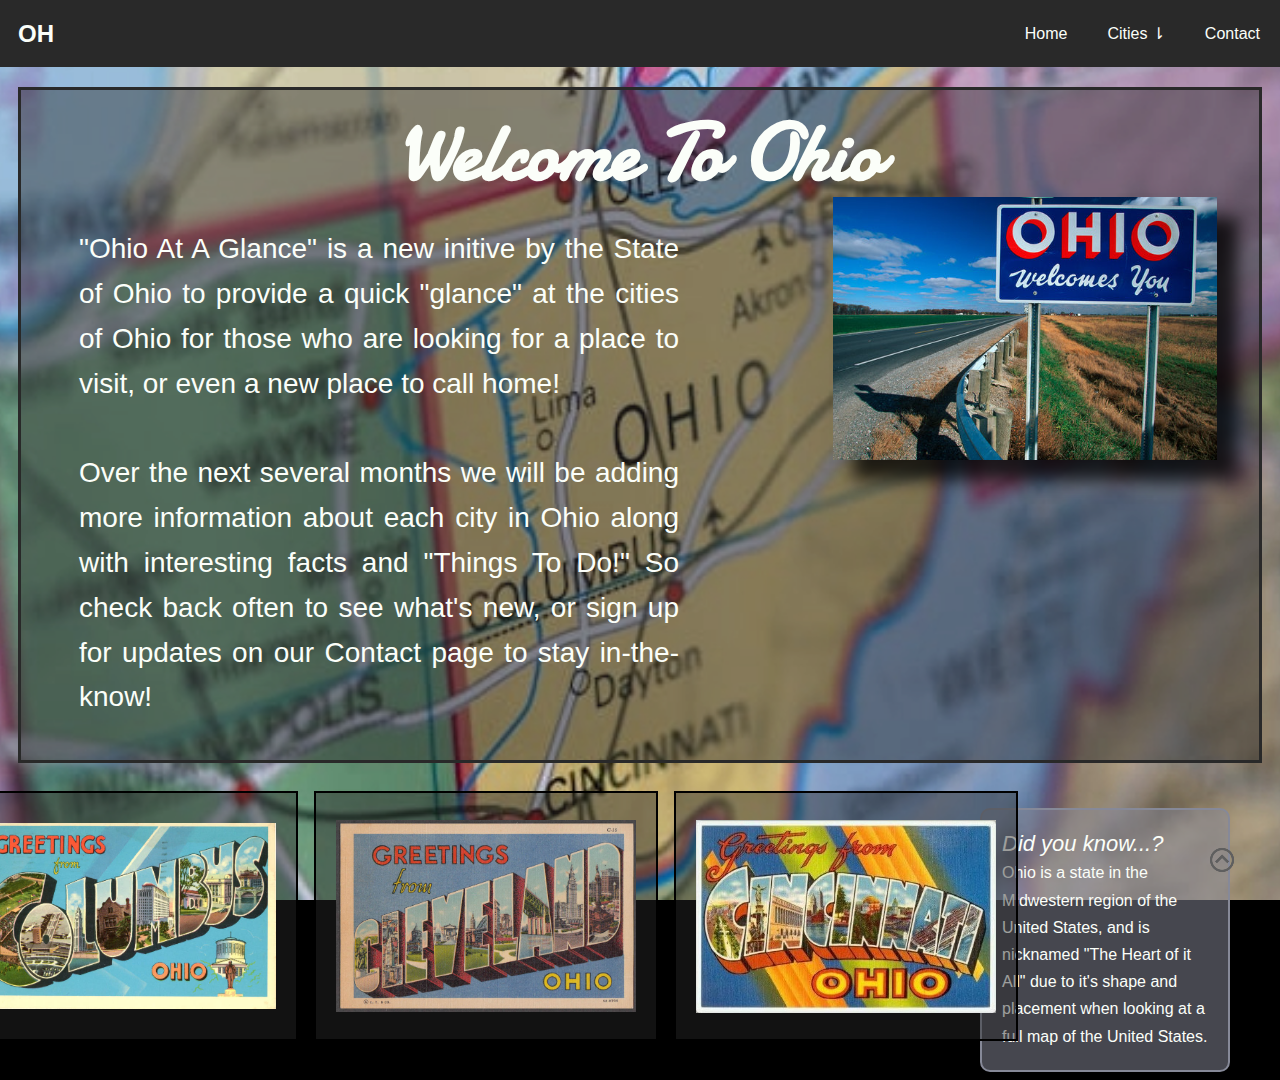
<file: index.html>
<!DOCTYPE html>
<html lang="en">
<head>
  <meta charset="UTF-8">
  <meta name="viewport" content="width=device-width, initial-scale=1.0">
  <link rel="stylesheet" href="./css/style.css">
  <link href="https://fonts.googleapis.com/css2?family=Damion&display=swap" rel="stylesheet">
  <title>Ohio At A Glance</title>
</head>
<body class="indexHome">  
  <a id="top"></a>      
  <!-- !! Task 2 - A1.3 & B3 -->
  <nav class="navMenu">
    <h2><a href="index.html" class="logo">OH</a></h2>
      <ul class="rightNav">
        <li><a href="index.html">Home</a></li>
        <li class="dropbtn"><a href="#">Cities &#8642;</a>
          <ul class="dropdown">
            <a href="columbus.html">Columbus</a>
            <a href="cleveland.html">Cleveland</a>
            <a href="cincinnati.html">Cincinnati</a>
          </ul>
        </li>        
        <li><a href="contact.html">Contact</a></li>
      </ul>
  </nav> 
  <header id="homeHeader">
   <h1>Welcome To Ohio</h1>
    <p>
      "Ohio At A Glance" is a new initive by the State of Ohio to provide a quick "glance" at the cities of Ohio for those who are looking for a place to visit, or even a new place to call home!
      <br>
      <br>
      Over the next several months we will be adding more information about each city in Ohio along with interesting facts and "Things To Do!" So check back often to see what's new, or sign up for updates on our <a href="./contact.html" target="_blank">Contact</a> page to stay in-the-know!
    </p>
    <img src="./img/welcomeToOhio.jpg" alt="Welcome To Ohio" class="home_img">
  </header>
  <aside class="homeAside">
    <i>Did you know...?</i><br>
    Ohio is a state in the Midwestern region of the United States, and is nicknamed "The Heart of it All" due to it's shape and placement when looking at a full map of the United States.
  </aside>
  <section id="homeSection">
    <div class="columbus">
      <a href="./columbus.html"><img src="./img/cbus_greetings.jpg" alt="A landscap picture of Columbus, OH"></a>
    </div>
    <div class="cleveland">
      <a href="./cleveland.html"><img src="./img/clv_greetings.jpg" alt=""></a>
    </div>
    <div class="cincinnati">
      <a href="./cincinnati.html"><img src="./img/cin_greetings.jpg" alt=""></a>
    </div>
  </section>
  <a href="#top" ><img src="./img/toparrow.png" id="topbtn" alt=""></a> 
</body>
</html>
</file>
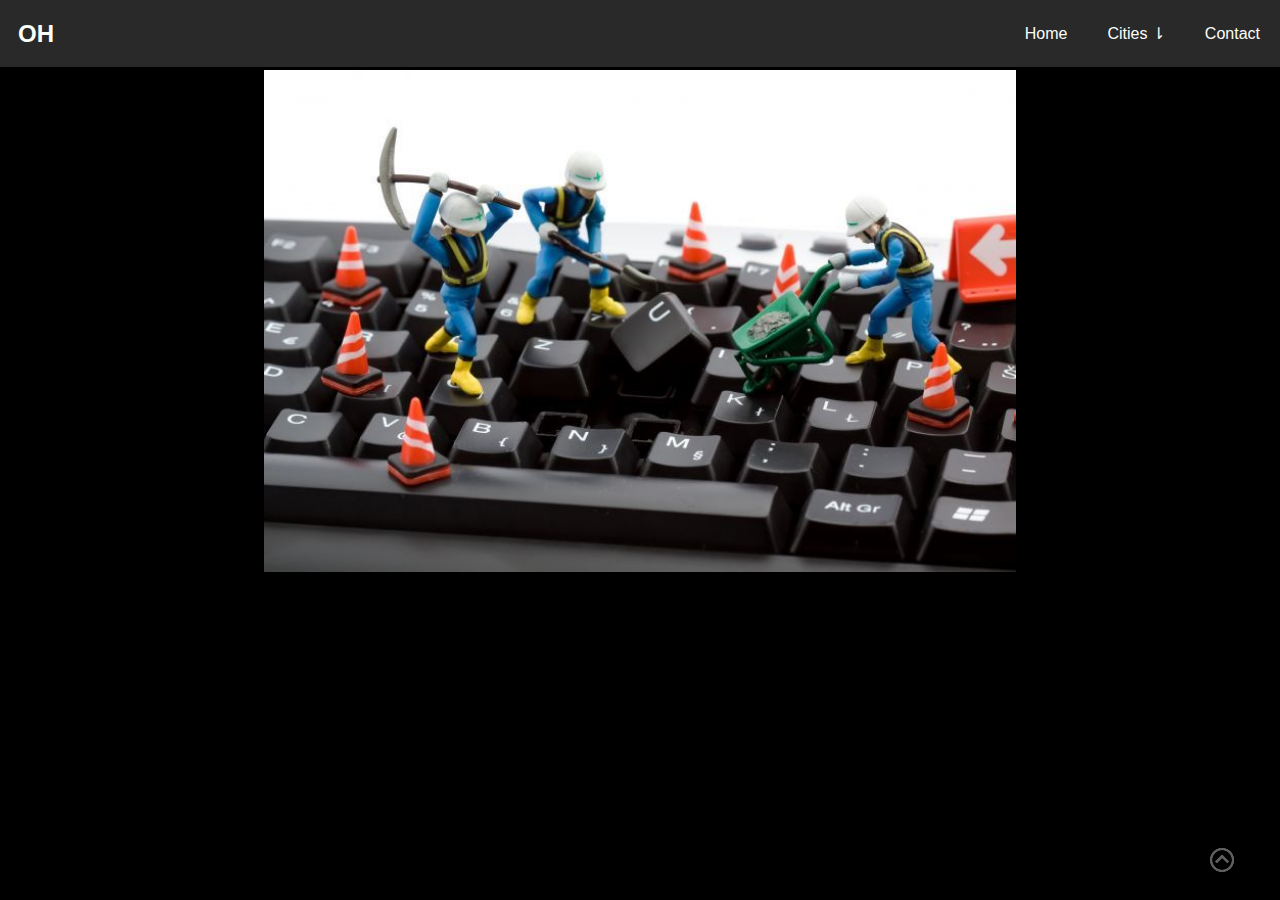
<file: about.html>
<!DOCTYPE html>
<html lang="en">
<head>
  <meta charset="UTF-8">
  <meta name="viewport" content="width=device-width, initial-scale=1.0">
  <link rel="stylesheet" href="./css/style.css">
  <title>About</title>
<style>
  *{
    margin: 0;
    padding: 0;
  }
#comingSoon {
  display: block;
  padding: 3px 8px;
  margin-left: auto;
  margin-right: auto;
  width: 60%  
}
body{
  background-color: #000;
}
</style>
</head>
<!-- 
  Decided against an "About" page as it seemed to just repeat my idea for the contact page. Disabled links but left incase I chaged my mind.
 -->
<body>
  <nav class="navMenu">
    <h2><a href="index.html" class="logo">OH</a></h2>
      <ul class="rightNav">
        <li><a href="index.html">Home</a></li>
        <li class="dropbtn"><a href="cities.html">Cities &#8642;</a>
          <ul class="dropdown">
            <a href="columbus.html">Columbus</a>
            <a href="cleveland.html">Cleveland</a>
            <a href="cincinnati.html">Cincinnati</a>
          </ul>
        </li>        
        <li><a href="contact.html">Contact</a></li>
      </ul>
  </nav>
  <img id="comingSoon" src="./img/ComingSoon.jpg" alt="Coming Soon">  
  <a href="#top" ><img src="./img/toparrow.png" id="topbtn" alt=""></a>   
</body>
</html>
</file>
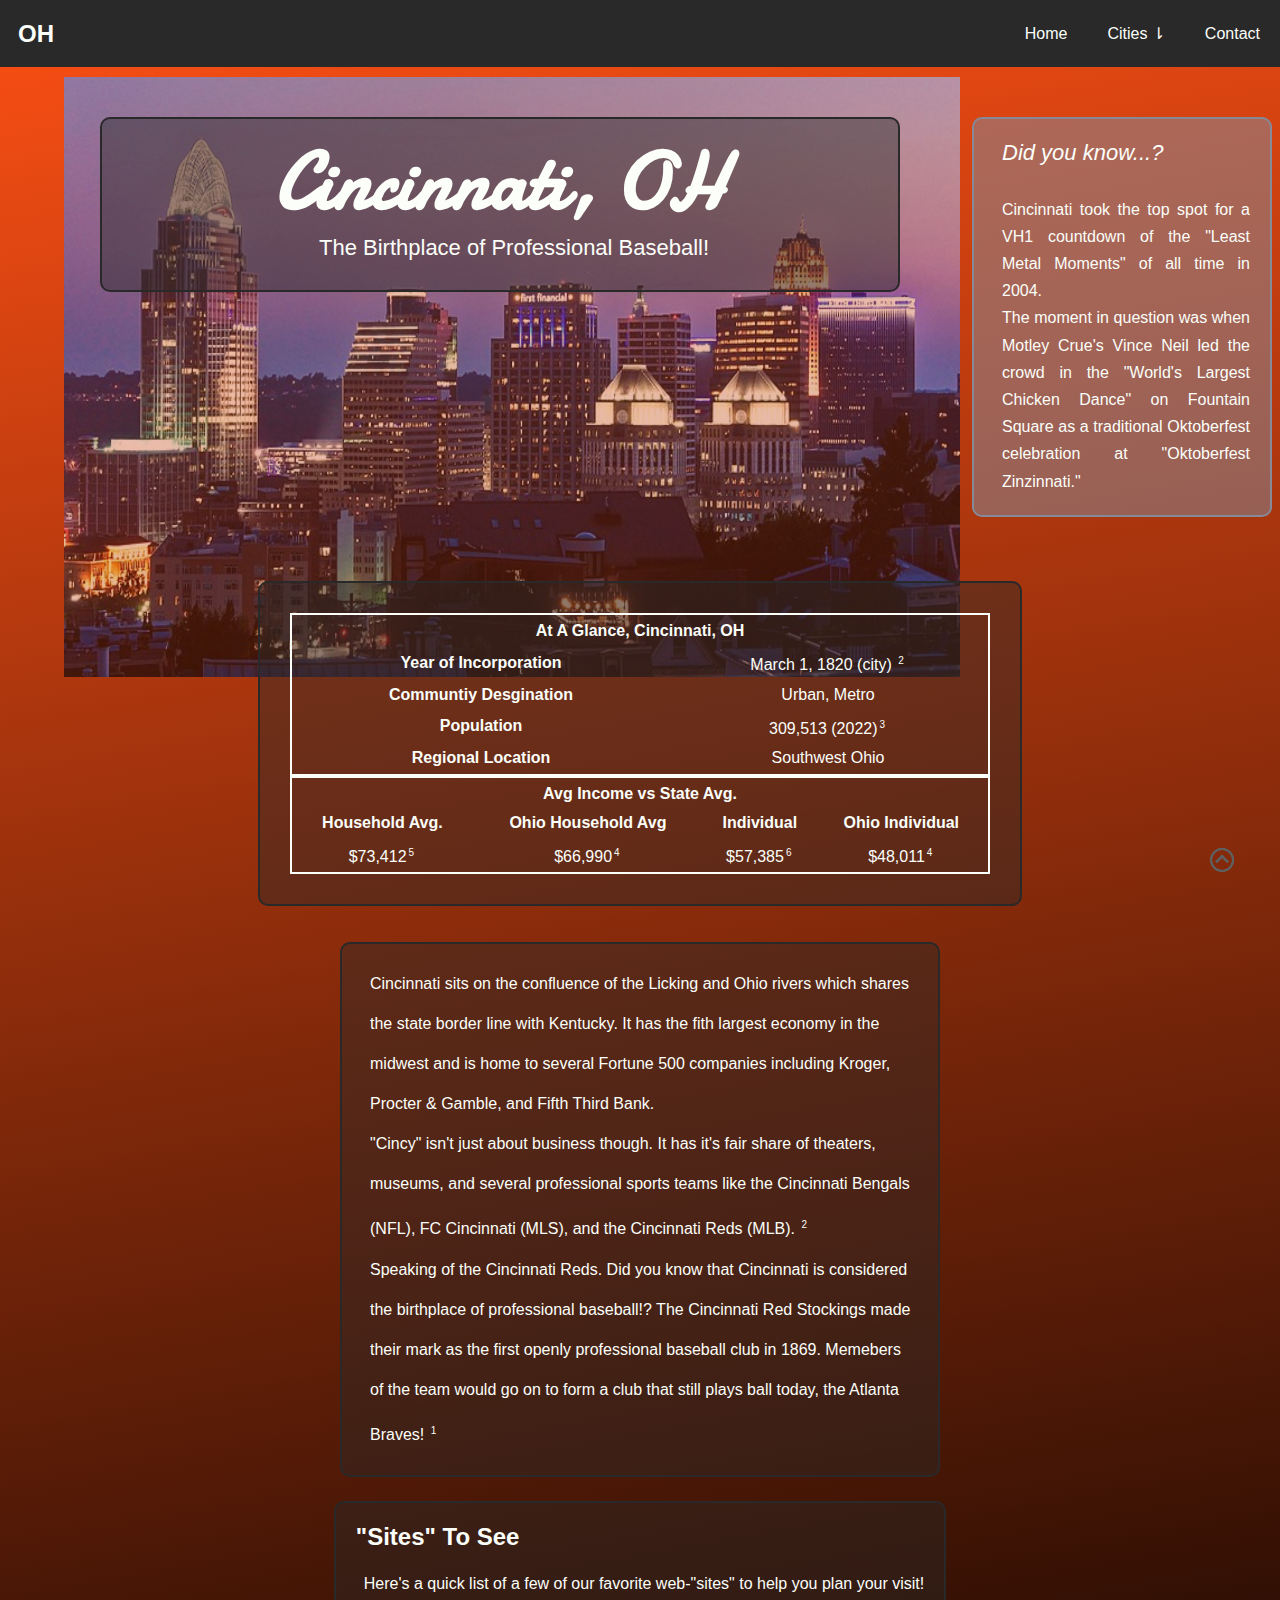
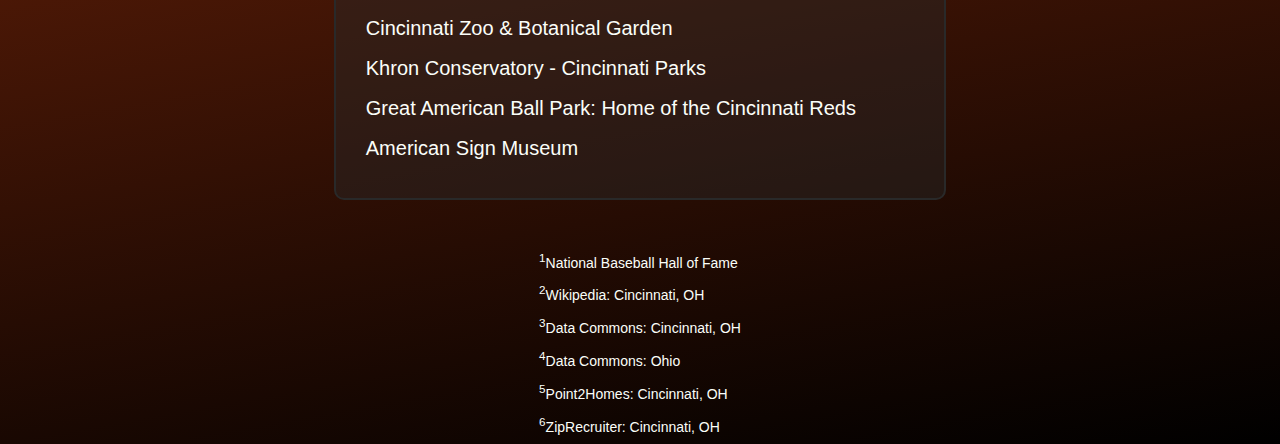
<file: cincinnati.html>
<!DOCTYPE html>
<html lang="en">
<head>
  <meta charset="UTF-8">
  <meta name="viewport" content="width=device-width, initial-scale=1.0">
  <link rel="stylesheet" href="./css/style.css">
  <link rel="stylesheet" href="./css/cincinnati.css">
  <link href="https://fonts.googleapis.com/css2?family=Damion&display=swap" rel="stylesheet">
  <title>Cincinnati, OH</title>
</head>
<body>
  <a id="top"></a>
  <div id="container" class="container">    
    <nav class="navMenu">
      <h2><a href="index.html" class="logo">OH</a></h2>
        <ul class="rightNav">
          <li><a href="index.html">Home</a></li>
          <li class="dropbtn"><a href="#">Cities &#8642;</a>
            <ul class="dropdown">
              <a href="columbus.html">Columbus</a>
              <a href="cleveland.html">Cleveland</a>
              <a href="cincinnati.html">Cincinnati</a>
            </ul>
          </li>          
          <li><a href="contact.html">Contact</a></li>
        </ul>
    </nav>    
    <header class="header">
      <h1>Cincinnati, OH</h1>
      <p>
        The Birthplace of Professional Baseball!
      </p>
    </header>
    <aside class="dyk">
      <p>
        <i>Did you know...?</i><br><br>
        Cincinnati took the top spot for a VH1 countdown of the "Least Metal Moments" of all time in 2004. <br>
        The moment in question was when Motley Crue's Vince Neil led the crowd in the "World's Largest Chicken Dance" on Fountain Square as a traditional Oktoberfest celebration at "Oktoberfest Zinzinnati."
      </p>
      
    </aside>
    <div class="clearfix"></div>
    <div class="bgimg"><img src="./img/cincy_skyline.jpg" alt="A skyline photo of Cincinnati, OH."></div>
    <section class="flexcontainer">
      <div id="table">
        <table>
          <th colspan="2">At A Glance, Cincinnati, OH</th>
          <tr>
            <th>Year of Incorporation</th>
            <td>
              March 1, 1820 (city) <sup><a href="#cite2">2</a></sup>
            </td>
          </tr>
          <tr>
            <th>Communtiy Desgination</th>
            <td>Urban, Metro</td>
          </tr>
          <tr>
            <th>Population</th>
            <td>309,513 (2022)<sup><a href="#cite3">3</a></sup></td>
          </tr>
          <tr>
            <th>Regional Location</th>
            <td>Southwest Ohio</td>
          </tr>
          <table>
            <th colspan="4">Avg Income vs State Avg.</th>
            <tr>
              <th>Household Avg.</th>
              <th>Ohio Household Avg</th>
              <th>Individual</th>
              <th>Ohio Individual</th>
            </tr>
            <tr>
              <td>$73,412<sup><a href="#cite5">5</a></sup></td>
              <td>$66,990<sup><a href="#incomeCite">4</a></sup></td>
              <td>$57,385<sup><a href="#cite6">6</a></sup></td>
              <td>$48,011<sup><a href="#incomeCite">4</a></sup></td>
            </tr>
          </table>
        </table>
      </div>      
      <div id="summary">
        <p>
          Cincinnati sits on the confluence of the Licking and Ohio rivers which shares the state border line with Kentucky. It has the fith largest economy in the midwest and is home to several Fortune 500 companies including Kroger, Procter & Gamble, and Fifth Third Bank. <br>  
          "Cincy" isn't just about business though. It has it's fair share of theaters, museums, and several professional sports teams like the Cincinnati Bengals (NFL), FC Cincinnati (MLS), and the Cincinnati Reds (MLB). <sup><a href="#cite2">2</a></sup> <br>
          Speaking of the Cincinnati Reds. Did you know that Cincinnati is considered the birthplace of professional baseball!? The Cincinnati Red Stockings made their mark as the first openly professional baseball club in 1869. Memebers of the team would go on to form a club that still plays ball today, the Atlanta Braves! <sup><a href="#cite1">1</a></sup>
          
        </p>
      </div>         
      <div id="links">
        <h2>"Sites" To See</h2>
        <p>Here's a quick list of a few of our favorite web-"sites" to help you plan your visit!</p>
        <ul>
          <li><a href="https://cincinnatizoo.org/" target="_blank">Cincinnati Zoo & Botanical Garden</a></li>                   
          <li><a href="https://www.cincinnati-oh.gov/cincyparks/visit-a-park/find-a-parkfacility/krohn-conservatory/" target="_blank">Khron Conservatory - Cincinnati Parks</a></li>                   
          <li><a href="https://www.mlb.com/reds/ballpark" target="_blank">Great American Ball Park: Home of the Cincinnati Reds</a></li>                   
          <li><a href="https://www.americansignmuseum.org/" target="_blank">American Sign Museum</a></li>                   
        </ul>
      </div>
    </section>    
    <footer>
      <ul>
        <li><sup id="cite1">1</sup><a href="https://baseballhall.org/discover/pro-baseball-began-in-cincinnati-in-1869#:~:text=The%20Cincinnati%20Red%20Stockings%20made,ball%20today%2C%20the%20Atlanta%20Braves." target="_blank">National Baseball Hall of Fame</a></li>
        <li><sup id="cite2">2</sup><a href="https://en.wikipedia.org/wiki/Cincinnati" target="_blank">Wikipedia: Cincinnati, OH</a></li>
        <li><sup id="cite3">3</sup><a href="https://datacommons.org/place/geoId/3915000?utm_medium=explore&mprop=count&popt=Person&hl=en" target="_blank">Data Commons: Cincinnati, OH</a></li>       
        <li><sup id="#incomeCite">4</sup><a href="https://datacommons.org/place/geoId/39?utm_medium=explore&mprop=income&popt=Person&cpv=age,Years15Onwards&hl=en" target="_blank">Data Commons: Ohio</a></li>
        <li><sup id="cite5">5</sup><a href="https://www.point2homes.com/US/Neighborhood/OH/Cincinnati-Demographics.html#IncomeFinancial" target="_blank">Point2Homes: Cincinnati, OH</a></li>
        <li><sup id="cite6">6</sup><a href="https://www.ziprecruiter.com/Salaries/-in-Cincinnati,OH" target="_blank">ZipRecruiter: Cincinnati, OH</a></li>
      </ul>
    </footer>
    <a href="#top" ><img src="./img/toparrow.png" id="topbtn" alt=""></a>    
  </div>
</body>
</html>
</file>
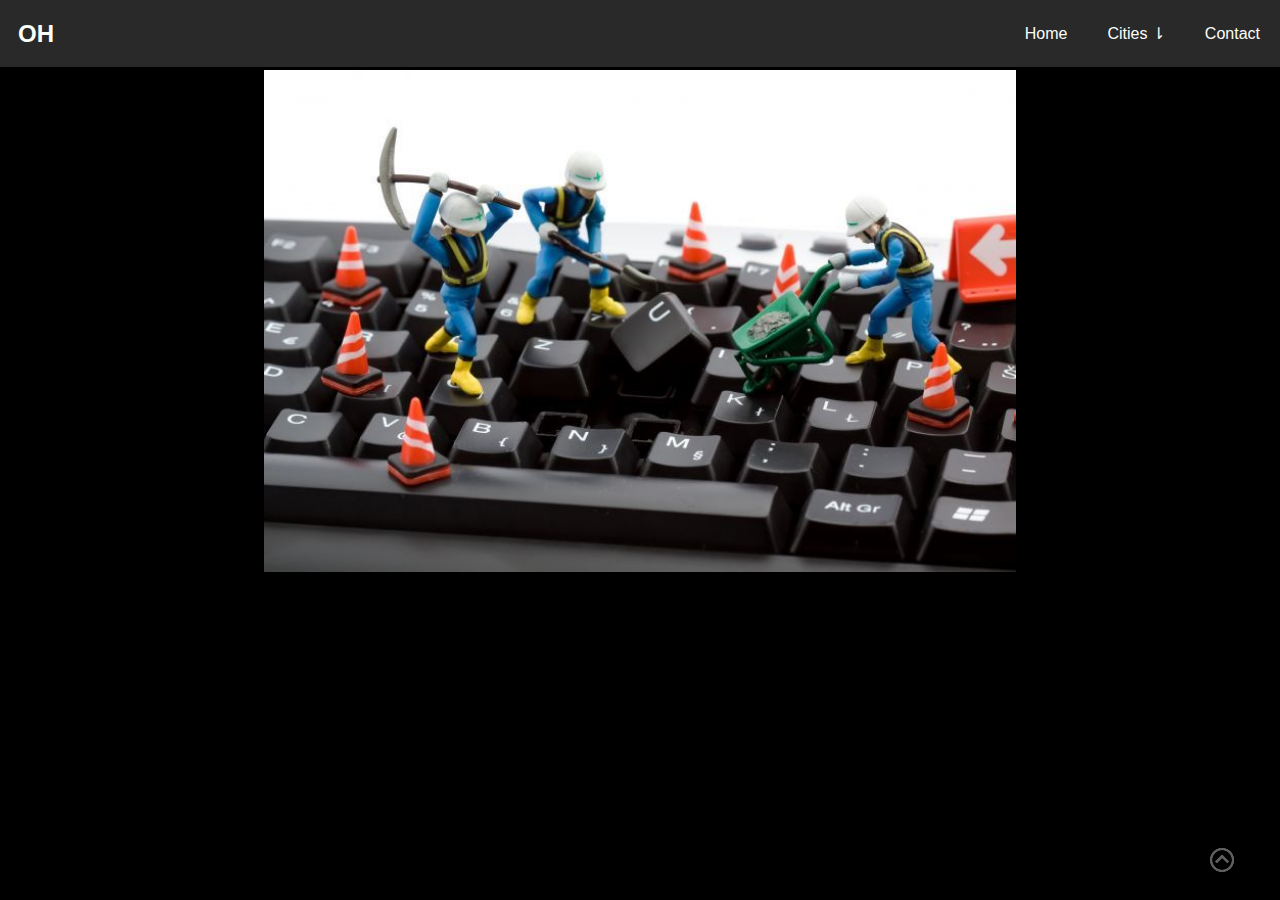
<file: cities.html>
<!DOCTYPE html>
<html lang="en">
<head>
  <meta charset="UTF-8">
  <meta name="viewport" content="width=device-width, initial-scale=1.0">
  <link rel="stylesheet" href="./css/style.css">
  <title>Cities</title>
<style>
  *{
    margin: 0;
    padding: 0;
  }
#comingSoon {
  display: block;
  padding: 3px 8px;
  margin-left: auto;
  margin-right: auto;
  width: 60vw;  
}
body{
  background-color: #000;
}
</style>
</head>
<!-- 
  This is a dead page.
 -->
<body>
  <nav class="navMenu">
    <h2><a href="index.html" class="logo">OH</a></h2>
      <ul class="rightNav">
        <li><a href="index.html">Home</a></li>
        <li class="dropbtn"><a href="cities.html">Cities &#8642;</a>
          <ul class="dropdown">
            <a href="columbus.html">Columbus</a>
            <a href="cleveland.html">Cleveland</a>
            <a href="cincinnati.html">Cincinnati</a>
          </ul>
        </li>        
        <li><a href="contact.html">Contact</a></li>
      </ul>
  </nav>
  <img id="comingSoon" src="./img/ComingSoon.jpg" alt="Coming Soon">  
  <a href="#top" ><img src="./img/toparrow.png" id="topbtn" alt=""></a>    
</body>
</html>
</file>
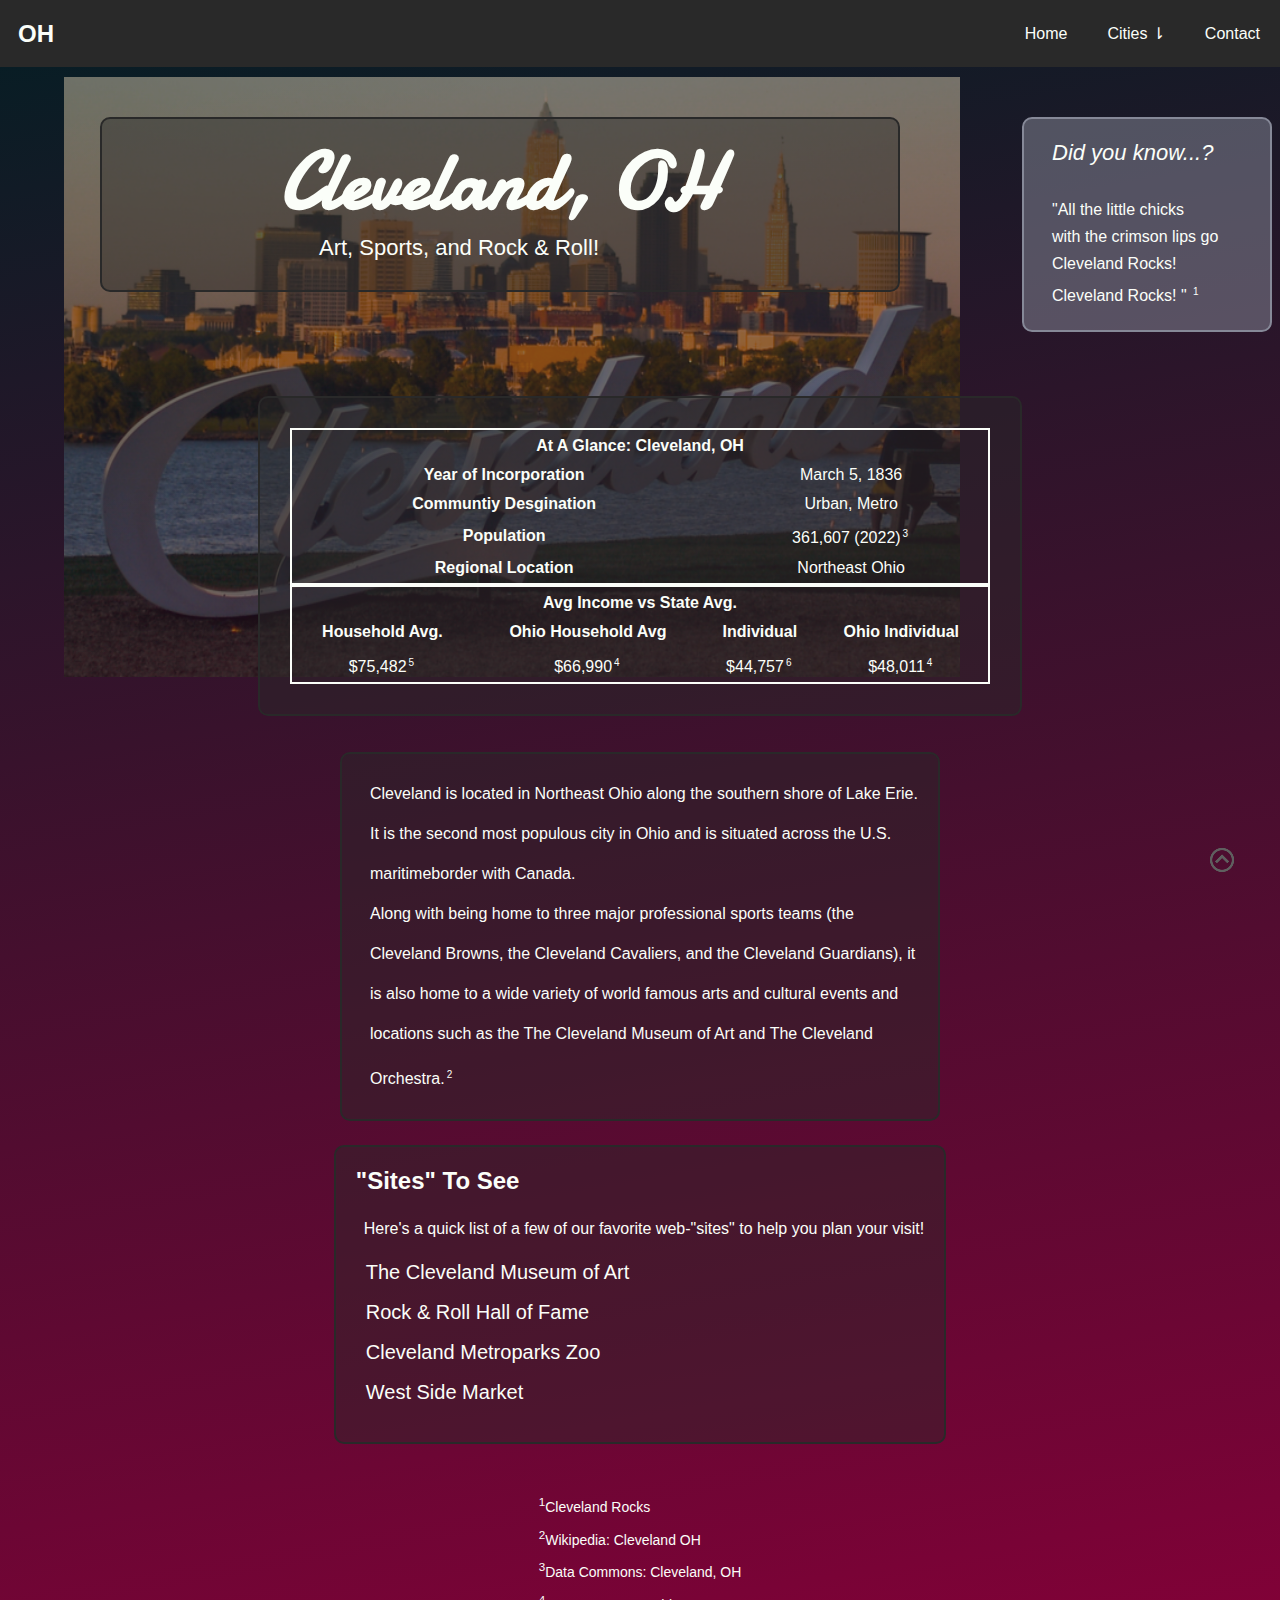
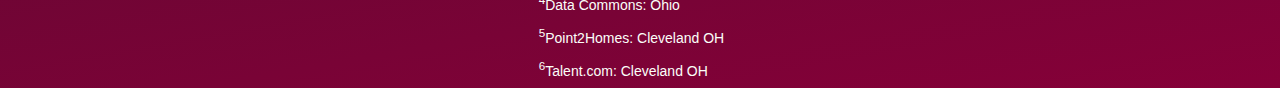
<file: cleveland.html>
<!DOCTYPE html>
<html lang="en">
<head>
  <meta charset="UTF-8">
  <meta name="viewport" content="width=device-width, initial-scale=1.0">
  <link rel="stylesheet" href="./css/style.css">
  <link rel="stylesheet" href="./css/cleveland.css">
  <link href="https://fonts.googleapis.com/css2?family=Damion&display=swap" rel="stylesheet">
  <title>Cleveland, OH</title>
</head>
<body>
  <a id="top"></a>
  <div id="container" class="container">    
    <nav class="navMenu">
      <h2><a href="index.html" class="logo">OH</a></h2>
        <ul class="rightNav">
          <li><a href="index.html">Home</a></li>
          <li class="dropbtn"><a href="#">Cities &#8642;</a>
            <ul class="dropdown">
              <a href="columbus.html">Columbus</a>
              <a href="cleveland.html">Cleveland</a>
              <a href="cincinnati.html">Cincinnati</a>
            </ul>
          </li>          
          <li><a href="contact.html">Contact</a></li>
        </ul>
    </nav>    
    <header class="header">
      <h1>Cleveland, OH</h1>
      <p>
        Art, Sports, and Rock & Roll!
      </p>
    </header>
    <aside class="dyk">
      <p>
        <i>Did you know...?</i><br><br>
        "All the little chicks <br> 
        with the crimson lips go <br>
        Cleveland Rocks! <br>
        Cleveland Rocks! "
        <sup><a href="#cite1">1</a></sup>
      </p>
    </aside>
    <div class="clearfix"></div>
    <div class="bgimg"><img src="./img/CLE_skyline.png" alt="A skyline photo of Cleveland, OH."></div>
    <section class="flexcontainer">
      <div id="table">
        <table>
          <th colspan="2">At A Glance: Cleveland, OH</th>
          <tr>
            <th>Year of Incorporation</th>
            <td>March 5, 1836</td>
          </tr>
          <tr>
            <th>Communtiy Desgination</th>
            <td>Urban, Metro</td>
          </tr>
          <tr>
            <th>Population</th>
            <td>361,607 (2022)<sup><a href="#cite3">3</a></sup></td>
          </tr>
          <tr>
            <th>Regional Location</th>
            <td>Northeast Ohio</td>
          </tr>
          <table>
            <th colspan="4">Avg Income vs State Avg.</th>
            <tr>
              <th> Household Avg.</th>
              <th>Ohio Household Avg</th>
              <th> Individual</th>
              <th>Ohio Individual</th>
            </tr>
            <tr>
              <td>$75,482<sup><a href="#cite5">5</a></sup></td>
              <td>$66,990<sup><a href="#incomeCite">4</a></sup></td>
              <td>$44,757<sup><a href="#cite6">6</a></sup></td>
              <td>$48,011<sup><a href="#incomeCite">4</a></sup></td>
            </tr>
          </table>
        </table>
      </div>      
      <div id="summary">
        <p>
         Cleveland is located in Northeast Ohio along the southern shore of Lake Erie. It is the second most populous city in Ohio and is situated across the U.S. maritimeborder with Canada. 
          <br>
         Along with being home to three major professional sports teams (the Cleveland Browns, the Cleveland Cavaliers, and the Cleveland Guardians), it is also home to a wide variety of world famous arts and cultural events and locations such as the The Cleveland Museum of Art and The Cleveland Orchestra.<sup><a href="cite2">2</a></sup>  
        </p>
      </div>         
      <div id="links">
        <h2>"Sites" To See</h2>
        <p>Here's a quick list of a few of our favorite web-"sites" to help you plan your visit!</p>
        <ul>
          <li><a href="https://www.clevelandart.org/" target="_blank">The Cleveland Museum of Art</a></li>          
          <li><a href="https://rockhall.com/" target="_blank">Rock & Roll Hall of Fame</a></li>          
          <li><a href="https://www.clevelandmetroparks.com/zoo" target="_blank">Cleveland Metroparks Zoo</a></li>          
          <li><a href="https://westsidemarket.org/" target="_blank">West Side Market</a></li>          
        </ul>
      </div>
    </section>    
    <footer>
      <ul>
        <li><sup id="cite1">1</sup><a href="https://en.wikipedia.org/wiki/Cleveland_Rocks" target="_blank">Cleveland Rocks</a></li>
        <li><sup id="cite2">2</sup><a href="https://en.wikipedia.org/wiki/Cleveland" target="_blank">Wikipedia: Cleveland OH</a></li>
        <li><sup id="cite3">3</sup><a href="https://datacommons.org/place/geoId/3916000?utm_medium=explore&mprop=count&popt=Person&hl=en" target="_blank">Data Commons: Cleveland, OH</a></li>       
        <li><sup id="#incomeCite">4</sup><a href="https://datacommons.org/place/geoId/39?utm_medium=explore&mprop=income&popt=Person&cpv=age,Years15Onwards&hl=en" target="_blank">Data Commons: Ohio</a></li>
        <li><sup id="cite5">5</sup><a href="https://www.point2homes.com/US/Neighborhood/OH/Columbus-Demographics.html#IncomeFinancial" target="_blank">Point2Homes: Cleveland OH</a></li>
        <li><sup id="cite6">6</sup><a href="https://www.talent.com/salary?job=&location=cleveland,+oh#:~:text=Cleveland%2C%20OH%3A%20Average%20Salary&text=The%20average%20salary%20in%20Cleveland,up%20to%20%24100%2C000%20per%20year." target="_blank">Talent.com: Cleveland OH</a></li>
      </ul>
    </footer>
    <a href="#top" ><img src="./img/toparrow.png" id="topbtn" alt=""></a>    
  </div>
</body>
</html>
</file>
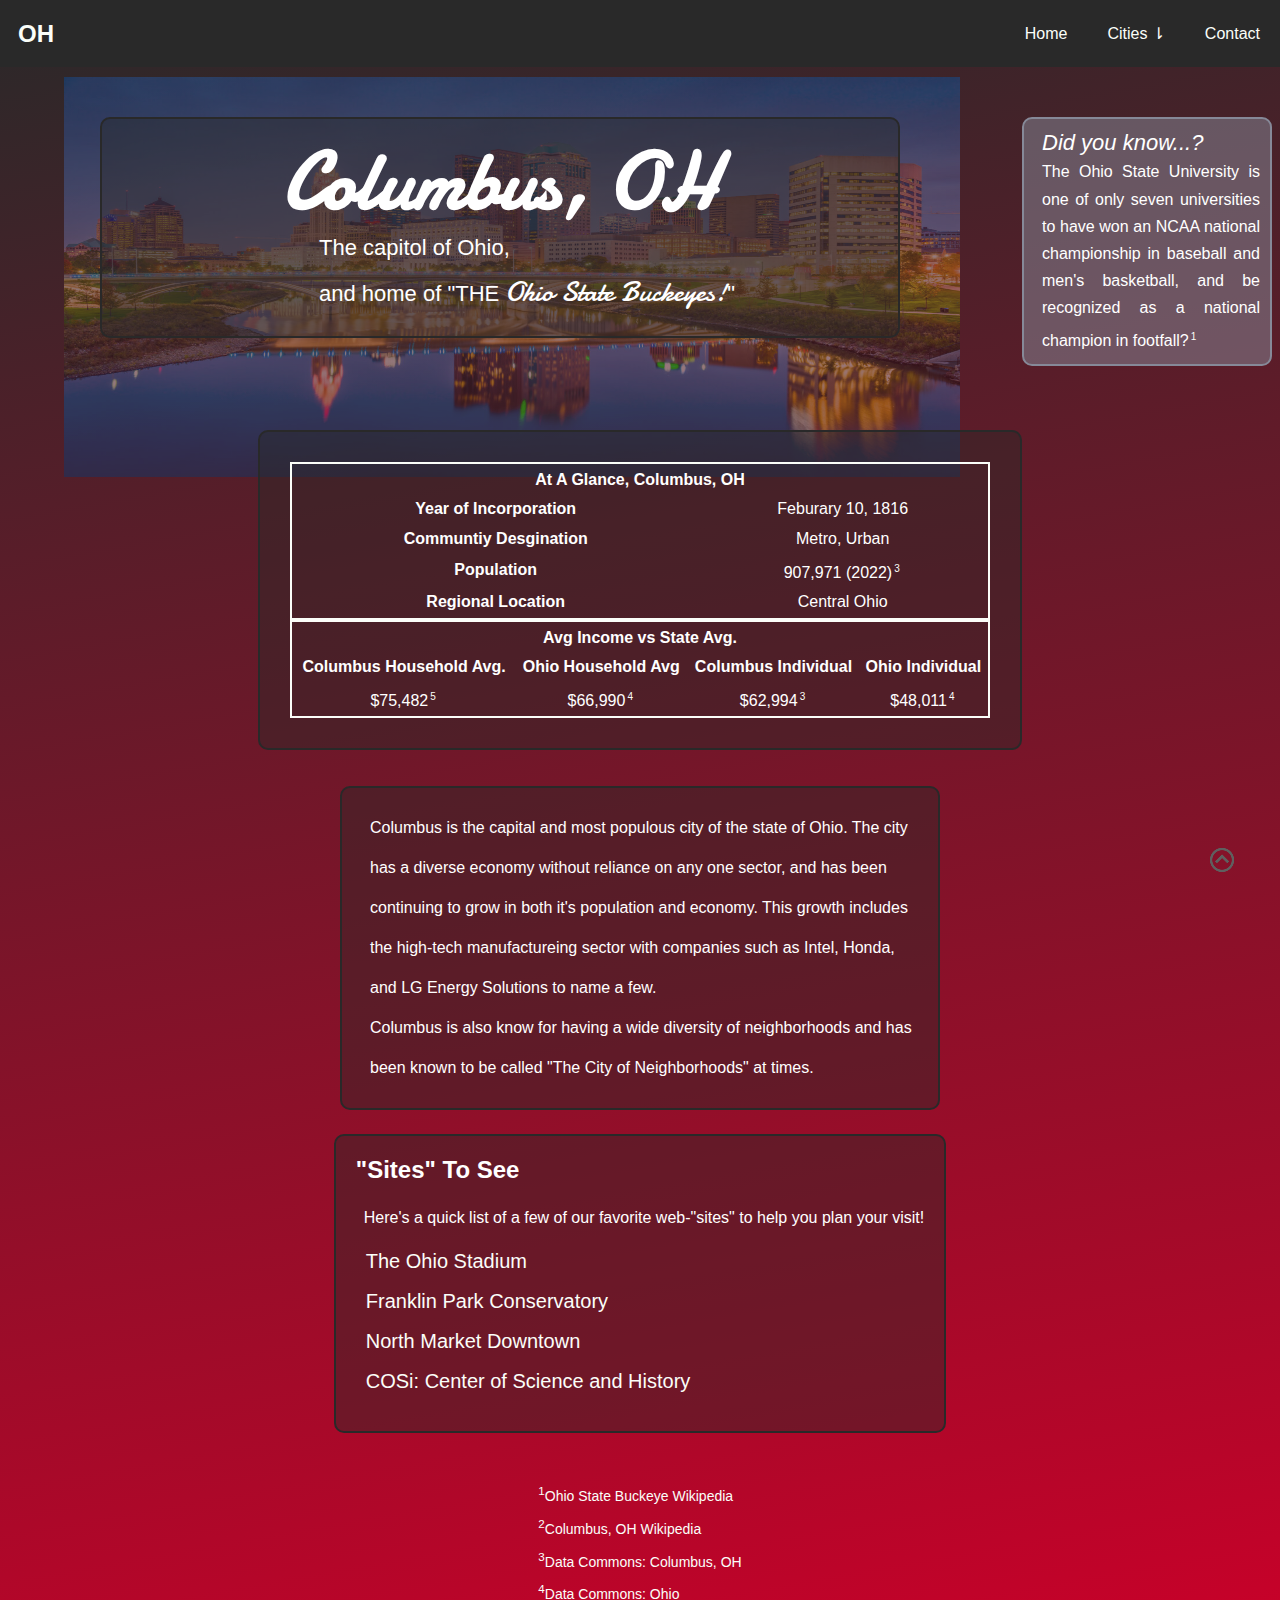
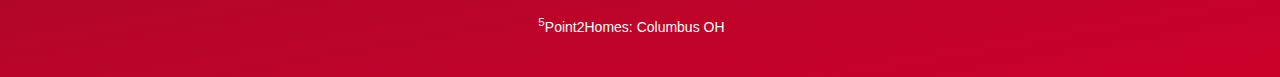
<file: columbus.html>
<!DOCTYPE html>
<html lang="en">
<head>
  <meta charset="UTF-8">
  <meta name="viewport" content="width=device-width, initial-scale=1.0">
  <link rel="stylesheet" href="./css/style.css">
  <link rel="stylesheet" href="./css/columbus.css">
  <link href="https://fonts.googleapis.com/css2?family=Damion&display=swap" rel="stylesheet">
  <title>Columbus, OH</title>
</head>
<body>
  <a id="top"></a>
  <div id="container" class="container">    
    <nav class="navMenu">
      <h2><a href="index.html" class="logo">OH</a></h2>
        <ul class="rightNav">
          <li><a href="index.html">Home</a></li>
          <li class="dropbtn"><a href="#">Cities &#8642;</a>
            <ul class="dropdown">
              <a href="columbus.html">Columbus</a>
              <a href="cleveland.html">Cleveland</a>
              <a href="cincinnati.html">Cincinnati</a>
            </ul>
          </li>          
          <li><a href="contact.html">Contact</a></li>
        </ul>
    </nav>    
    <header class="header">
      <h1>Columbus, OH</h1>
      <p>
        The capitol of Ohio, 
        <br>and home of "THE <i>Ohio State Buckeyes!</i>"
      </p>
    </header>
    <aside class="dyk">
      <p>
        <i>Did you know...?</i><br>
        The Ohio State University is one of only seven universities to have won an NCAA national championship in baseball and men's basketball, and be recognized as a national champion in footfall?<sup><a href="#cite1">1</a></sup>
      </p>
    </aside>
    <div class="clearfix"></div>
    <div class="bgimg"><img src="./img/columbus.jpg" alt="A landscape photo of Columbus, OH."></div>
    <section class="flexcontainer">
      <div id="table">
        <!-- 
          This is a nested table. 
          The total build would be 8 columns and 4 rows combined. 
         -->
        <table>
          <th colspan="2">At A Glance, Columbus, OH</th>
          <tr>
            <th>Year of Incorporation</th>
            <td>Feburary 10, 1816</td>
          </tr>
          <tr>
            <th>Communtiy Desgination</th>
            <td>Metro, Urban</td>
          </tr>
          <tr>
            <th>Population</th>
            <td>907,971 (2022)<sup><a href="#cite3">3</a></sup></td>
          </tr>
          <tr>
            <th>Regional Location</th>
            <td>Central Ohio</td>
          </tr>
          <table>
            <th colspan="4">Avg Income vs State Avg.</th>
            <tr>
              <th>Columbus Household Avg.</th>
              <th>Ohio Household Avg</th>
              <th>Columbus Individual</th>
              <th>Ohio Individual</th>
            </tr>
            <tr>
              <td>$75,482<sup><a href="#cite5">5</a></sup></td>
              <td>$66,990<sup><a href="#incomeCite">4</a></sup></td>
              <td>$62,994<sup><a href="#cite3">3</a></sup></td>
              <td>$48,011<sup><a href="#incomeCite">4</a></sup></td>
            </tr>
          </table>
        </table>
      </div>      
      <div id="summary">
        <p>
          Columbus is the capital and most populous city of the state of Ohio. The city has a diverse economy without reliance on any one sector, and has been continuing to grow in both it's population and economy. This growth includes the high-tech manufactureing sector with companies such as Intel, Honda, and LG Energy Solutions to name a few. 
          <br>
          Columbus is also know for having a wide diversity of neighborhoods and has been known to be called "The City of Neighborhoods" at times. 
        </p>
      </div>         
      <div id="links">
        <h2>"Sites" To See</h2>
        <p>Here's a quick list of a few of our favorite web-"sites" to help you plan your visit!</p>
        <ul>
          <li><a href="https://ohiostatebuckeyes.com/sports/2023/6/2/ohio-stadium" target="_blank">The Ohio Stadium</a></li>
          <li><a href="https://www.fpconservatory.org/" target="_blank">Franklin Park Conservatory</a></li>
          <li><a href="https://northmarket.org/location/downtown-market/" target="_blank">North Market Downtown</a></li>
          <li><a href="https://cosi.org/" target="_blank">COSi: Center of Science and History</a></li>
        </ul>
      </div>
    </section>    
    <footer>
      <ul>
        <li><sup id="cite1">1</sup><a href="https://en.wikipedia.org/wiki/Ohio_State_Buckeyes#:~:text=Ohio%20State%20is%20one%20of,a%20national%20champion%20in%20football." target="_blank">Ohio State Buckeye Wikipedia</a></li>
        <li><sup id="cite2">2</a></sup><a href="https://en.wikipedia.org/wiki/Columbus,_Ohio" target="_blank">Columbus, OH Wikipedia</a></li>
        <li><sup id="cite3">3</sup><a href="https://datacommons.org/place/geoId/3918000?utm_medium=explore&mprop=count&popt=Person&hl=en" target="_blank">Data Commons: Columbus, OH</a></li>       
        <li><sup id="incomeCite">4</sup><a href="https://datacommons.org/place/geoId/39?utm_medium=explore&mprop=income&popt=Person&cpv=age,Years15Onwards&hl=en" target="_blank">Data Commons: Ohio</a></li>
        <li><sup id="cite5">5</sup><a href="https://www.point2homes.com/US/Neighborhood/OH/Columbus-Demographics.html#IncomeFinancial" target="_blank">Point2Homes: Columbus OH</a></li>
      </ul>
    </footer>
    <a href="#top" ><img src="./img/toparrow.png" id="topbtn" alt=""></a>    
  </div>
</body>
</html>
</file>
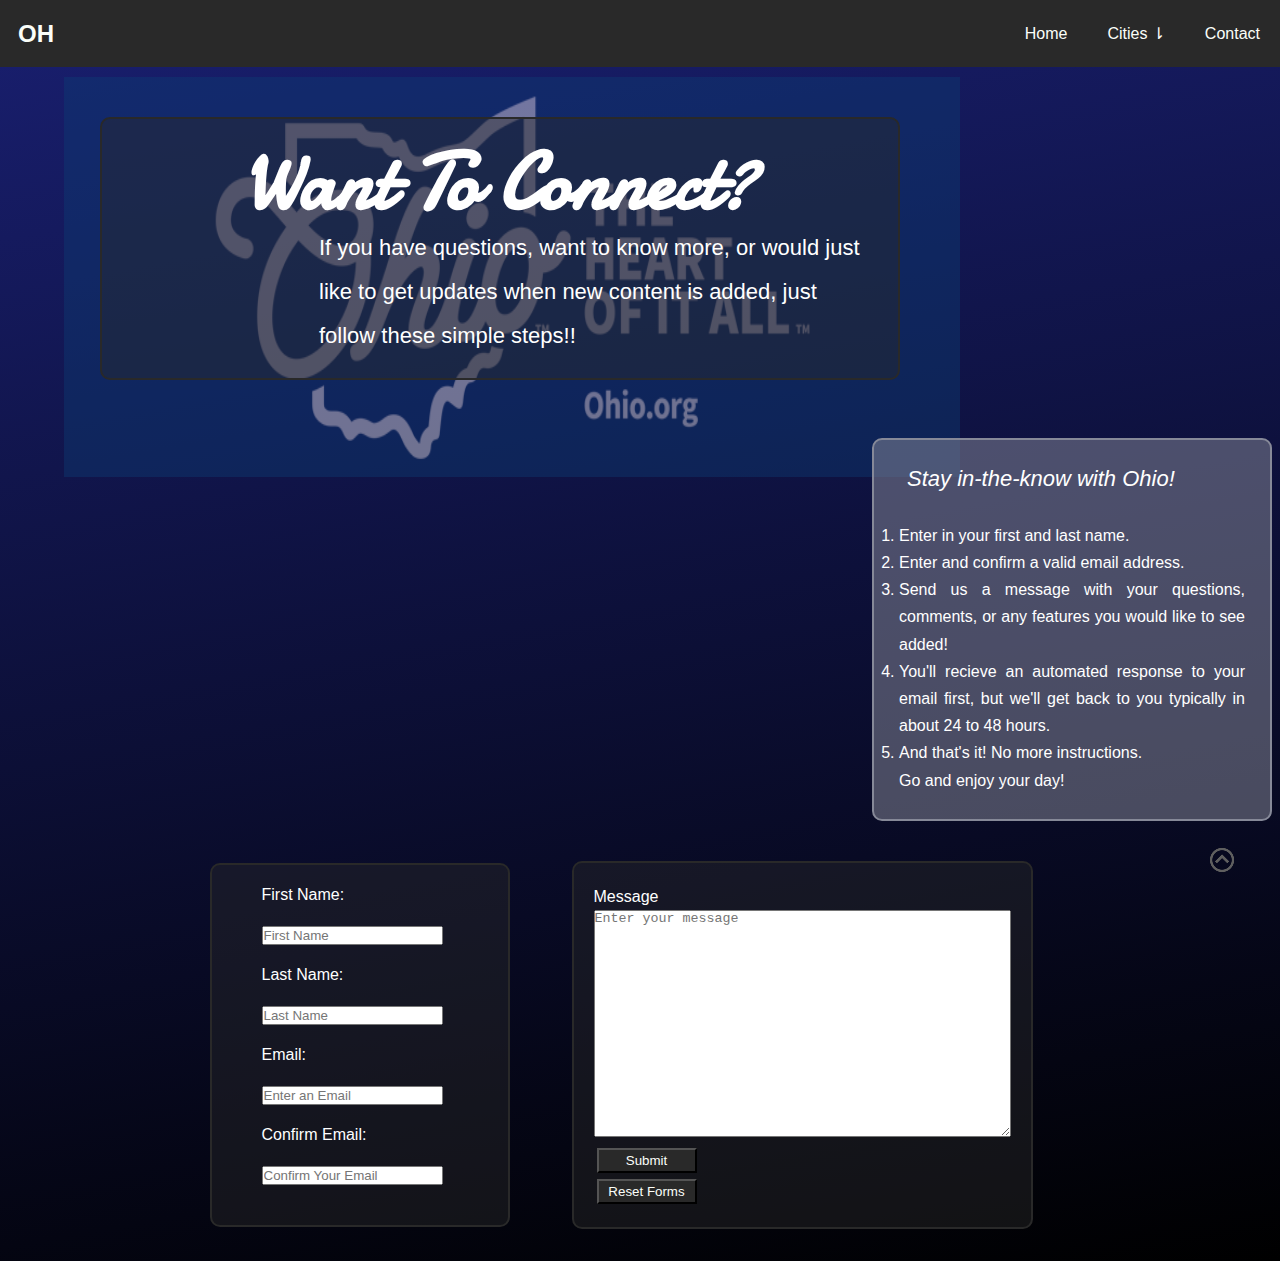
<file: contact.html>
<!DOCTYPE html>
<html lang="en">
<head>
  <meta charset="UTF-8">
  <meta name="viewport" content="width=device-width, initial-scale=1.0">
  <link rel="stylesheet" href="./css/style.css">
  <link rel="stylesheet" href="./css/contact.css">
  <link href="https://fonts.googleapis.com/css2?family=Damion&display=swap" rel="stylesheet">
  <title>Contact Us</title>
</head>
<body>
  <a id="top"></a>
  <div id="container" class="container">    
    <nav class="navMenu">
      <h2><a href="index.html" class="logo">OH</a></h2>
        <ul class="rightNav">
          <li><a href="index.html">Home</a></li>
          <li class="dropbtn"><a href="#">Cities &#8642;</a>
            <ul class="dropdown">
              <a href="columbus.html">Columbus</a>
              <a href="cleveland.html">Cleveland</a>
              <a href="cincinnati.html">Cincinnati</a>
            </ul>
          </li>          
          <li><a href="contact.html">Contact</a></li>
        </ul>
    </nav>    
    <header class="header">
      <h1>Want To Connect?</h1>
      <p>
        If you have questions, want to know more, or would just like to get updates when new content is added, just follow these simple steps!!
      </p>
    </header>
    <aside class="dyk">
      <p>
        <i>Stay in-the-know with Ohio!</i><br><br>
        <ol>
          <li>Enter in your first and last name.</li>
          <li>Enter and confirm a valid email address.</li>
          <li>Send us a message with your questions, comments, or any features you would like to see added!</li>
          <li>You'll recieve an automated response to your email first, but we'll get back to you typically in about 24 to 48 hours.</li>
          <li>And that's it! No more instructions. <br> Go and enjoy your day!</li>
        </ol>
      </p>      
    </aside>
    <div class="clearfix"></div>
    <div class="bgimg"><img src="./img/OhioOrg.png" alt="Ohio, The Heart of it All"></div>   
    <form class="flexcontainer" action="https://wp.zybooks.com/form-viewer.php" method="post" onsubmit="return checkEmail()" target="_blank">
      <div id="info_input">
        <label for="firstName">First Name: </label> <br> 
        <input type="text" id="firstName" name="firstName" placeholder="First Name">
        <br>
        <label for="lastName">Last Name: </label> <br> 
        <input type="text" id="lastName" name="lastName" placeholder="Last Name">
        <br>
        <!-- Email -->
        <label for="email">Email: </label>
        <br>
        <input type="email" name="email" id="email" placeholder="Enter an Email" required>
        <br>
        <Label for="confirmEmail">Confirm Email:</Label>
        <br>
        <input type="email" name="confirmEmail" id="confirmEmail" placeholder="Confirm Your Email" required>        
        <br>              
      </div>         
      <div id="text_area">
        <!-- Textarea Input -->
        <label for="message">Message</label><br>
        <textarea name="message" id="message" cols="50" rows="15" placeholder="Enter your message"></textarea>
        <br>
        <button type="submit" id="submitBtn" value="Submit" name="submitBtn">Submit</button>
        <script>
         function checkEmail() {
          let f1 = document.getElementById("email").value
          let f2 = document.getElementById("confirmEmail").value
          if ( f1 !== f2 ) {         
            alert("Emails need to be matching!")
            return false;
          } else {
            return true;
          }
         }
        </script>
        <br>        
        <button type="reset" name="resetButton" id="resetButton" value="Reset Forms">Reset Forms</button>
      </div>
    </form>
    
    <a href="#top" ><img src="./img/toparrow.png" id="topbtn" alt=""></a>    
  </div>
</body>
</html>
</file>
<file: css/cincinnati.css>
html {
  background: -webkit-linear-gradient(100deg, #000, #fb4f14);
  background: linear-gradient(-10deg, #000, #fb4f14);
  min-height: 100vh;
  /* font-size: 18px; */
  color: #fbfef9;
}
body {
  position: relative;
}
.bgimg {
  position: absolute;  
  top: 6vw;
  left: 5vw;
  z-index: -1;  
}
.bgimg img {
  width: 70vw;
  height: 600px;
  opacity: 65%;
}
.damion-regular {
  font-family: "Damion", cursive;
  font-weight: 400;
  font-style: normal;
}
.clearfix {
  position: relative;
  clear: both;
}
sup a {
  color: #fbfef9;
  font-size: 10px;
  padding: 2px;
}
sup a:hover {
  font-size: 14px;
}
.flexcontainer {
  padding: 20px;
  margin: 12px 8px;
  display: flex;
  flex-flow: row wrap;
  justify-content: center;
  align-content: center;
}
.flexcontainer div {
  box-sizing: border-box;
  border: 2px solid #292929;
  border-radius: 10px;
  background-color: #29292971;
  margin: 6px;
  padding: 12px;
}
footer {
  display: flex;
  flex-flow: row wrap;
  justify-content: center;
  align-content: flex-start;
  font-size: 14px;
  color: #fbfef9;
  height: 200px;  
  overflow-y: auto;
}
footer ul {
  list-style-type: none;   
}
footer a {
  color: #fbfef9;  
}
footer a:hover { 
  text-decoration: underline;
}
.header {
  float: left;
  border: 2px solid #292929;
  border-radius: 10px;
  background-color: #29292971;
  margin: 50px 8px 8px 100px;
  padding: 20px;
  width: 800px;
}
.header h1 {
  text-align: center;
  padding: 30px 10px;
  font-size: 80px;
  font-family: "Damion", cursive;
}
.header p {
  padding-left: 25%;
  font-size: 22px;  
  line-height: 2em;
}
.header p i {
  font-style: normal;
  font-family: "Damion", cursive;
  font-size: 28px;
}
.dyk {
  float: right;
  border: 2px solid #868998;
  border-radius: 10px;
  background-color: #86899885;
  margin: 50px 8px 8px 8px;
  padding: 20px;  
  width: 300px;
  font-family: Arial, Helvetica, sans-serif;
  font-size: 16px;
  text-align: justify;  
}
aside i {
  font-size: 22px;
  font-weight: 500;
}
#table {
  margin: 24px;
  padding: 30px;
}
#table table {
  width: 700px;
  border: 2px solid #fbfef9;
  text-align: center;
}
#summary {
  margin: 12px;
  padding: 20px;
  line-height: 2.5em;
  width: 600px;
}
#links ul {
  padding: 10px;
  list-style: none;
}
#links{
  padding: 20px;
  margin: 12px;  
}
#links a {
  font-size: 20px;
  line-height: 2em;
  color: #fbfef9;
}
#links a:hover{
  text-decoration: underline;
}
</file>
<file: css/cleveland.css>
html {
  background: -webkit-linear-gradient(100deg, #860038, #041e42);
  background: linear-gradient(-10deg, #860038, #041e24);
  min-height: 100vh;
  /* font-size: 18px; */
  color: #fbfef9;
}
body {
  position: relative;
}
.bgimg {
  position: absolute;  
  top: 6vw;
  left: 5vw;
  z-index: -1;  
}
.bgimg img {
  width: 70vw;
  height: 600px;
  opacity: 50%;
}
.damion-regular {
  font-family: "Damion", cursive;
  font-weight: 400;
  font-style: normal;
}
.clearfix {
  position: relative;
  clear: both;
}
sup a {
  color: #fbfef9;
  font-size: 10px;
  padding: 2px;
}
sup a:hover {
  font-size: 14px;
}
.flexcontainer {
  padding: 20px;
  margin: 12px 8px;
  display: flex;
  flex-flow: row wrap;
  justify-content: center;
  align-content: center;
}
.flexcontainer div {
  box-sizing: border-box;
  border: 2px solid #292929;
  border-radius: 10px;
  background-color: #29292971;
  margin: 6px;
  padding: 12px;
}
footer {
  display: flex;
  flex-flow: row wrap;
  justify-content: center;
  align-content: flex-start;
  font-size: 14px;
  color: #fbfef9;
  height: 200px;  
  overflow-y: auto;
}
footer ul {
  list-style-type: none;   
}
footer a {
  color: #fbfef9;  
}
footer a:hover { 
  text-decoration: underline;
}
.header {
  float: left;
  border: 2px solid #292929;
  border-radius: 10px;
  background-color: #29292971;
  margin: 50px 8px 8px 100px;
  padding: 20px;
  width: 800px;
}
.header h1 {
  text-align: center;
  padding: 30px 10px;
  font-size: 80px;
  font-family: "Damion", cursive;
}
.header p {
  padding-left: 25%;
  font-size: 22px;  
  line-height: 2em;
}
.header p i {
  font-style: normal;
  font-family: "Damion", cursive;
  font-size: 28px;
}
aside {
  float: right;
  border: 2px solid #868998;
  border-radius: 10px;
  background-color: #86899885;
  margin: 50px 8px 8px 8px;
  padding: 20px;  
  width: 250px;
  font-family: Arial, Helvetica, sans-serif;
  font-size: 16px;
  text-align: justify;  
}
aside i {
  font-size: 22px;
  font-weight: 500;
}
#table {
  margin: 24px;
  padding: 30px;
}
#table table {
  width: 700px;
  border: 2px solid #fbfef9;
  text-align: center;
}
#summary {
  margin: 12px;
  padding: 20px;
  line-height: 2.5em;
  width: 600px;
}
#links ul {
  padding: 10px;
  list-style: none;
}
#links{
  padding: 20px;
  margin: 12px;  
}
#links a {
  font-size: 20px;
  line-height: 2em;
  color: #fbfef9;
}
#links a:hover{
  text-decoration: underline;
}
</file>
<file: css/columbus.css>
html {
  background: -webkit-linear-gradient(100deg, #cc0029, #292929);
  background: linear-gradient(-10deg, #cc0029, #292929);
  min-height: 100vh;
  /* font-size: 18px; */
  color: #fff;
}
body {
  position: relative;
}
.bgimg {
  position: absolute;  
  top: 6vw;
  left: 5vw;
  z-index: -1;  
}
.bgimg img {
  width: 70vw;
  height: 400px;
  opacity: 40%;
}
.damion-regular {
  font-family: "Damion", cursive;
  font-weight: 400;
  font-style: normal;
}
.clearfix {
  position: relative;
  clear: both;
}
sup a {
  color: #fbfef9;
  font-size: 10px;
  padding: 2px;
}
sup a:hover {
  font-size: 14px;
}
.flexcontainer {
  padding: 20px;
  margin: 12px 8px;
  display: flex;
  flex-flow: row wrap;
  justify-content: center;
  align-content: center;
}
.flexcontainer div {
  box-sizing: border-box;
  border: 2px solid #292929;
  border-radius: 10px;
  background-color: #29292971;
  margin: 6px;
  padding: 12px;
}
footer {
  display: flex;
  flex-flow: row wrap;
  justify-content: center;
  align-content: flex-start;
  font-size: 14px;
  color: #fbfef9;
  height: 200px;  
  overflow-y: auto;
}
footer ul {
  list-style-type: none;   
}
footer a {
  color: #fbfef9;  
}
footer a:hover { 
  text-decoration: underline;
}
.header {
  float: left;
  border: 2px solid #292929;
  border-radius: 10px;
  background-color: #29292971;
  margin: 50px 8px 8px 100px;
  padding: 20px;
  width: 800px;
}
.header h1 {
  text-align: center;
  padding: 30px 10px;
  font-size: 80px;
  font-family: "Damion", cursive;
}
.header p {
  padding-left: 25%;
  font-size: 22px;  
  line-height: 2em;
}
.header p i {
  font-style: normal;
  font-family: "Damion", cursive;
  font-size: 28px;
}
aside {
  float: right;
  border: 2px solid #868998;
  border-radius: 10px;
  background-color: #86899885;
  margin: 50px 8px 8px 8px;
  padding: 10px;  
  width: 250px;
  font-family: Arial, Helvetica, sans-serif;
  font-size: 16px;
  text-align: justify;  
}
aside i {
  font-size: 22px;
  font-weight: 500;
}
#table {
  margin: 24px;
  padding: 30px;
}
#table table {
  width: 700px;
  border: 2px solid #fbfef9;
  text-align: center;
}
#summary {
  margin: 12px;
  padding: 20px;
  line-height: 2.5em;
  width: 600px;
}
#links ul {
  padding: 10px;
  list-style: none;
}
#links{
  padding: 20px;
  margin: 12px;  
}
#links a {
  font-size: 20px;
  line-height: 2em;
  color: #fbfef9;
}
#links a:hover{
  text-decoration: underline;
}
</file>
<file: css/contact.css>
html {
  background: -webkit-linear-gradient(100deg, #000, #191f70);
  background: linear-gradient(-10deg, #000000, #191f70);
  min-height: 100vh;
  /* font-size: 18px; */
  color: #fff;
}
body {
  position: relative;
}
.bgimg {
  position: absolute;  
  top: 6vw;
  left: 5vw;
  z-index: -1;  
}
.bgimg img {  
  width: 70vw;
  height: 400px;
  opacity: 40%;
}
.damion-regular {
  font-family: "Damion", cursive;
  font-weight: 400;
  font-style: normal;
}
.clearfix {
  position: relative;
  clear: both;
}
sup a {
  color: #fbfef9;
  font-size: 10px;
  padding: 2px;
}
sup a:hover {
  font-size: 14px;
}
.flexcontainer {
  padding: 10px;
  margin: 12px 8px;  
  display: flex;
  flex-flow: row wrap;
  justify-content: center;
  align-content: center;
}
.flexcontainer div {  
  box-sizing: border-box;
  border: 2px solid #292929;
  border-radius: 10px;
  background-color: #29292971;
  margin: 6px;
  padding: 12px;
}
footer {
  display: flex;
  flex-flow: row wrap;
  justify-content: center;
  align-content: flex-start;
  font-size: 14px;
  color: #fbfef9;
  height: 200px;  
  overflow-y: auto;
}
.header {
  float: left;
  border: 2px solid #292929;
  border-radius: 10px;
  background-color: #29292971;
  margin: 50px 8px 8px 100px;
  padding: 20px;
  width: 800px;
}
.header h1 {
  text-align: center;
  padding: 30px 10px;
  font-size: 80px;
  font-family: "Damion", cursive;
}
.header p {
  padding-left: 25%;
  font-size: 22px;  
  line-height: 2em;
}
.header p i {
  font-style: normal;
  font-family: "Damion", cursive;
  font-size: 28px;
}
aside {
  float: right;
  border: 2px solid #868998;
  border-radius: 10px;
  background-color: #86899885;
  margin: 50px 8px 8px 8px;
  padding: 25px;  
  width: 400px;
  font-family: Arial, Helvetica, sans-serif;
  font-size: 16px;
  text-align: justify;  
}
aside i {
  font-size: 22px;
  font-weight: 500;
}
#info_input {
  margin: 12px;
  padding: 10px 50px;
  line-height: 2.5em;
  width: 300px;
}
#text_area{
  padding: 20px;
  margin: 10px 50px;
}
button {
  margin: 3px;
  padding: 3px;
  width: 100px;
  background-color: #292929;
  color: #fbfef9;
}
</file>
<file: css/style.css>
/* Reset */
* {
  margin: 0;
  padding: 0;
  box-sizing: border-box;
  /* Used for 'Back To Top' button */
  -webkit-tap-highlight-color: rgba(255, 255, 255, 0) !important;  
  -webkit-focus-ring-color: rgba(255,255,255,0)!;
  outline: none;
}
.damion-regular {
  font-family: "Damion", cursive;
  font-weight: 400;
  font-style: normal;
}
/*----- Main Style -----*/
html, body {
  font-family:Arial, Helvetica, sans-serif;
  font-size: 16px;
  line-height: 1.7em;  
}
body.city {
  background-color: #292929;
  color: #fbfef9;
}
@media screen and (max-width:480px) {
  .indexHome {        
    background-image: url(../img/OH_portrait.jpg);
    background-color: #000; 
    background-repeat: no-repeat;
    background-attachment: fixed;   
    background-position: center center;
    size: 100dvh;
    z-index: -1;    
  } 
}
@media screen and (min-width:601px) {  
  .indexHome {    
    background-image: url(../img/OH_Map.jpg);
    background-color: #000;
    background-repeat: no-repeat;
    background-attachment: fixed;
    background-position: center center;
    background-size: cover;  
    z-index: -1;
}
}
.clear {
  clear:both
}
/* -- Task 2 - C4.1 */
a {
  color: blue;
  text-decoration: none;
}
h1, h2, h3 {
  padding-bottom: 20px;
}
p {
  margin-left: 8px;
}
/* -- Task 2 - C4.3 -- */
#topbtn {
  position: -webkit-sticky;
  position: fixed;
  float: right;
  right: 3vh;
  bottom: 1vh;
  padding: 1em;
  z-index: 99;  
}
#topbtn::selection {
  background: transparent;
}
/*----- NavBar ------*/
/* -- Task 2 - A1.3 - C4.2 -- */
.navMenu {    
  background-color: #292929;
  color: #fbfef9;
  overflow: auto;
  text-decoration: none;
  /* width: 100vw;      */
}
.navMenu ul {
  list-style: none;
  text-decoration: none;
}
.navMenu a {
  display: block;
  color: #fbfef9;
}
.navMenu a:hover {
  /* background-color: #868998; */
  color: #cc0029;
}
.navMenu h2 {
  float: left;
  padding-top: 20px;
  margin-left: 18px;
}
/* !! Task 2 - C.2: Float Right & Left !! */
.rightNav {
  float: right;  
}
.rightNav li {
  display: block;
  float: left;
}
.rightNav a {
  display: block;
  padding: 20px;
  text-align: center;
}
.rightNav a:hover{
  background-color: #474747b2;
}
.dropdown {
  display: none;
  position: absolute;
  float: left;
  overflow: hidden;
  z-index: 99;
}
.dropbtn:hover .dropdown {
  display: block;
  position: absolute;
  background: #474747b2;
}
#homeHeader {
  overflow: auto;
  margin: 20px 18px;
  padding: 20px 30px;
  max-width: 98%;
  border: 3px solid #292929;
  background-color: #29292971;
  color: #fbfef9;
}
#homeHeader h1 {
  text-align: center;
  padding: 30px 10px;
  font-size: 80px;
  font-family: "Damion", cursive;
}
#homeHeader p {
  float: left;
  font-size: 28px;
  line-height: 1.6em;
  padding: 20px;
  margin-top: 10px;
  width: 50vw;  
  text-align: justify;
}
#homeHeader p a {
  text-decoration: none;
  color: #fbfef9;
}
#homeHeader p a:hover{
  color: #cc0029;
  text-decoration: underline;
}
#homeHeader .home_img {
  float:right;  
  position: relative;
  width: 30vw;
  height: auto;
  top: 50%;
  right: 1%;
  box-shadow: 20px 20px 16px 0px #000000c4;  
}
#homeSection {
  display: flex;
  flex-direction: row;
  justify-content: center;
  align-items: center;
  align-content: center;
}
.columbus {
  border: 2px solid #000;
  background-color: #29292971;
  align-content: center;
  margin: 8px;
  padding: 20px;  
  height: 250px;
}
.columbus:hover {
  background-color: #292929;
}
.columbus img {
  display: block;
  margin-left: auto;
  margin-right: auto;
  width: 300px;  
}
.cleveland {
  border: 2px solid #000;
  background-color: #29292971;
  align-content: center;
  margin: 8px;
  padding: 20px;  
  height: 250px;
}
.cleveland:hover {
  background-color: #292929;
}
.cleveland img {
  display: block;
  margin-left: auto;
  margin-right: auto;
  width: 300px;  
}
.cincinnati {
  border: 2px solid #000;
  background-color: #29292971;
  align-content: center;
  margin: 8px;
  padding: 20px;  
  height: 250px;
}
.cincinnati:hover {
  background-color: #292929;
}
.cincinnati img {
  display: block;
  margin-left: auto;
  margin-right: auto;
  width: 300px;  
}
.homeAside {
  float: right;
  border: 2px solid #868998;
  border-radius: 10px;
  background-color: #86899885;
  margin: 25px 50px 8px 8px;
  padding: 20px;  
  width: 250px;
  font-family: Arial, Helvetica, sans-serif;
  font-size: 16px;
  text-align: left;
  color: #fbfef9;  
}
.homeAside i {
  font-size: 22px;
  font-weight: 500;
}
</file>
